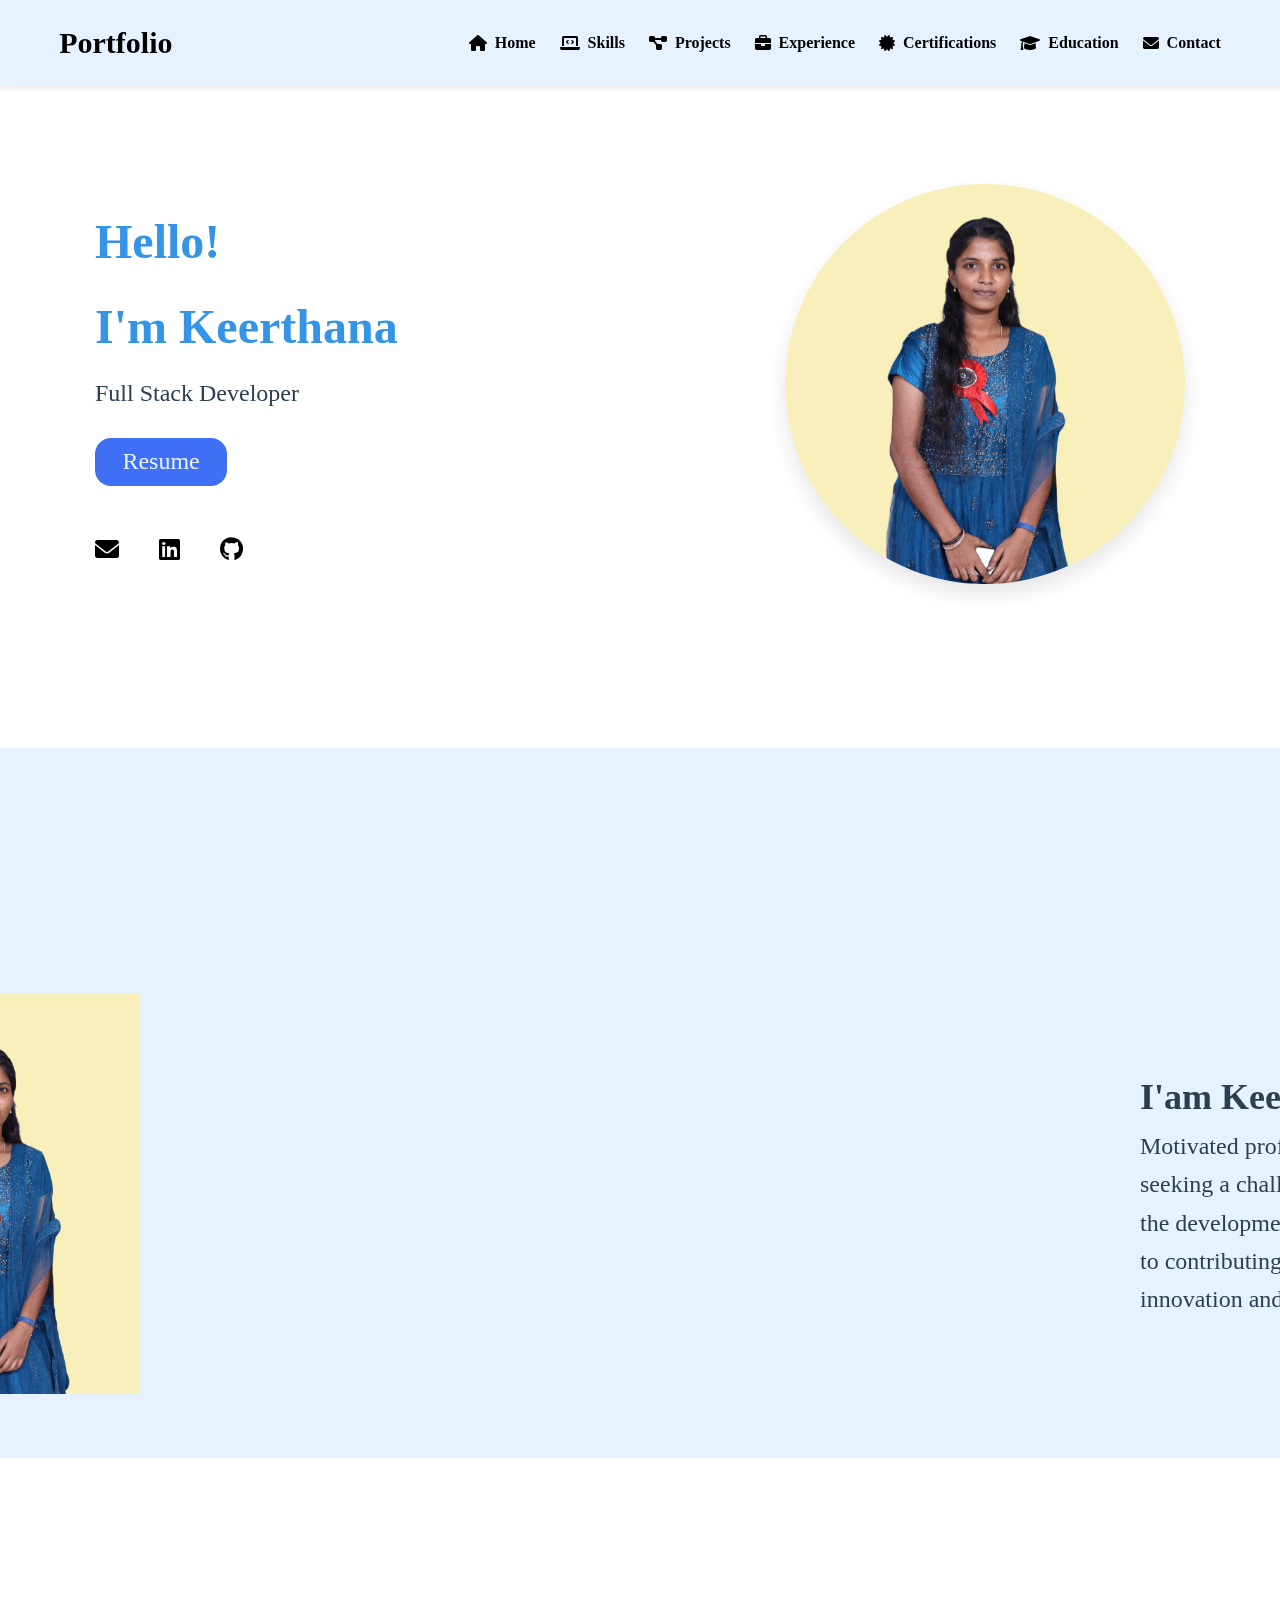
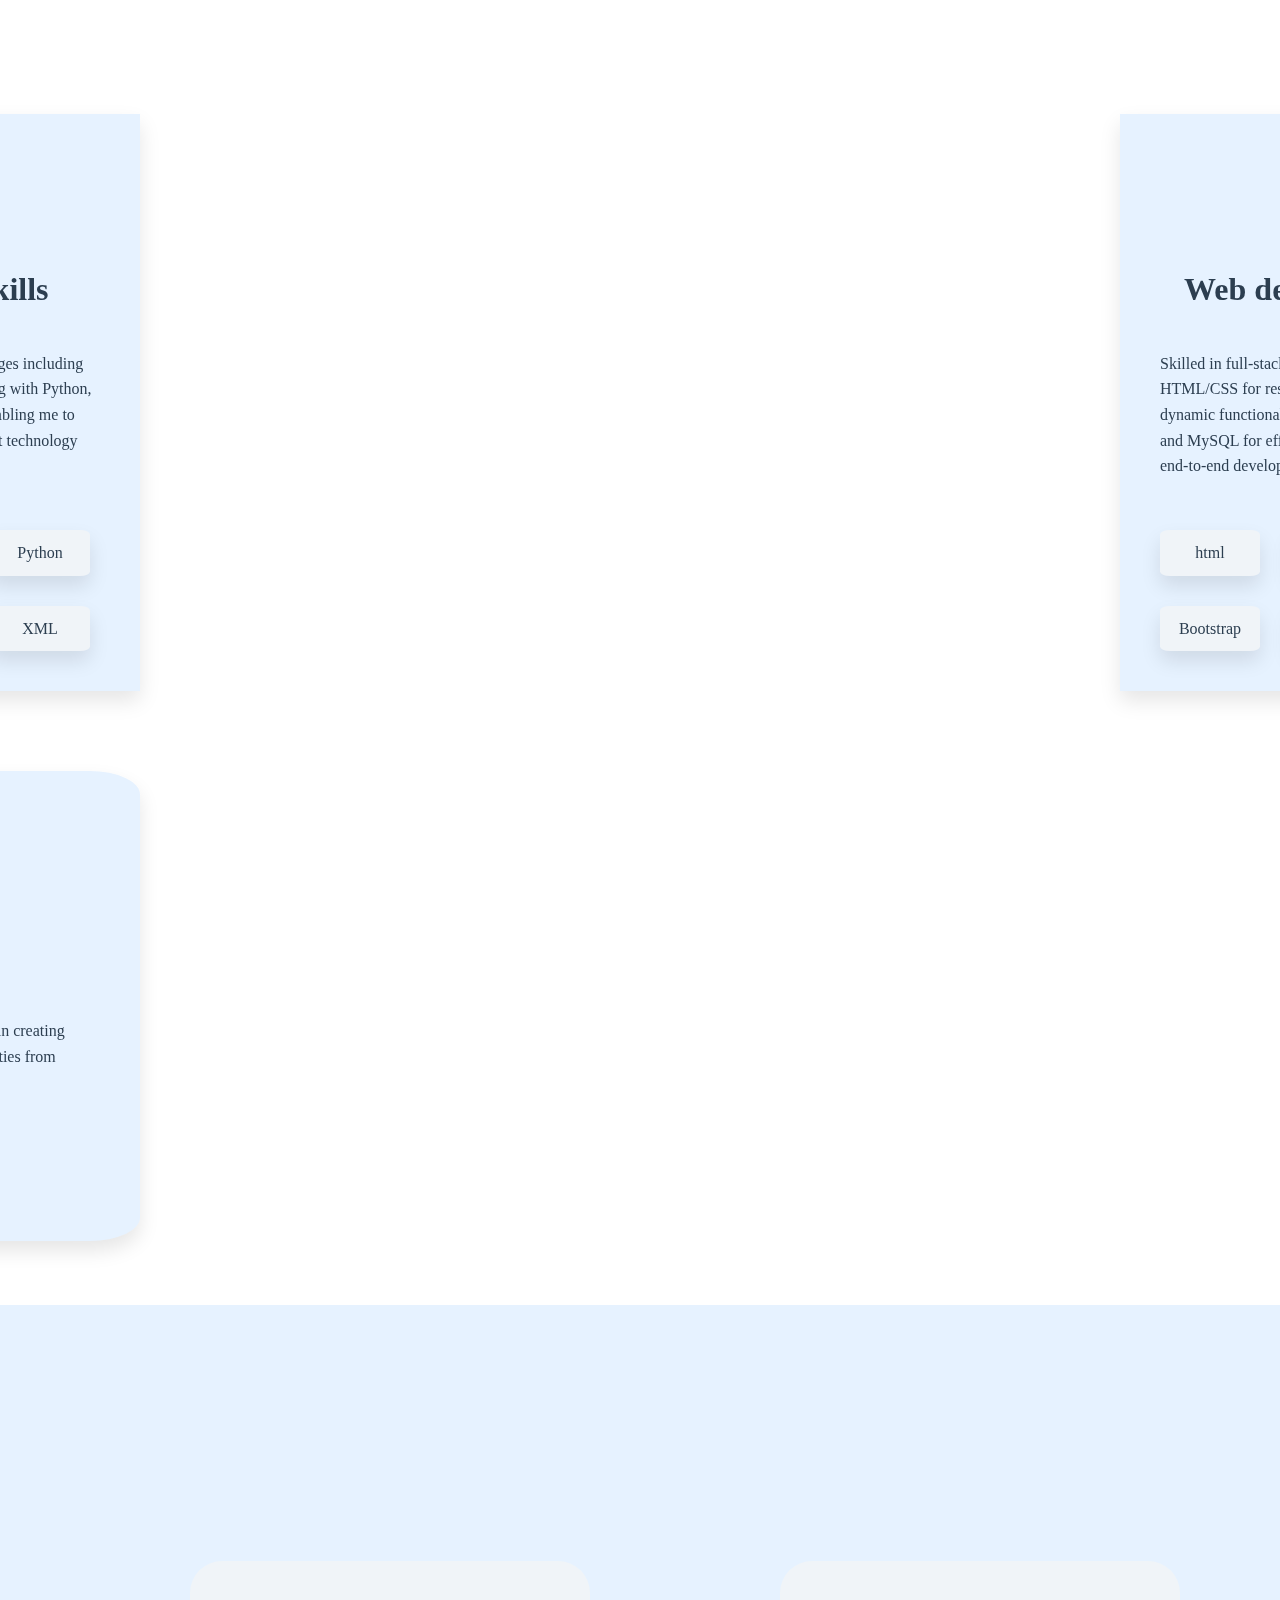
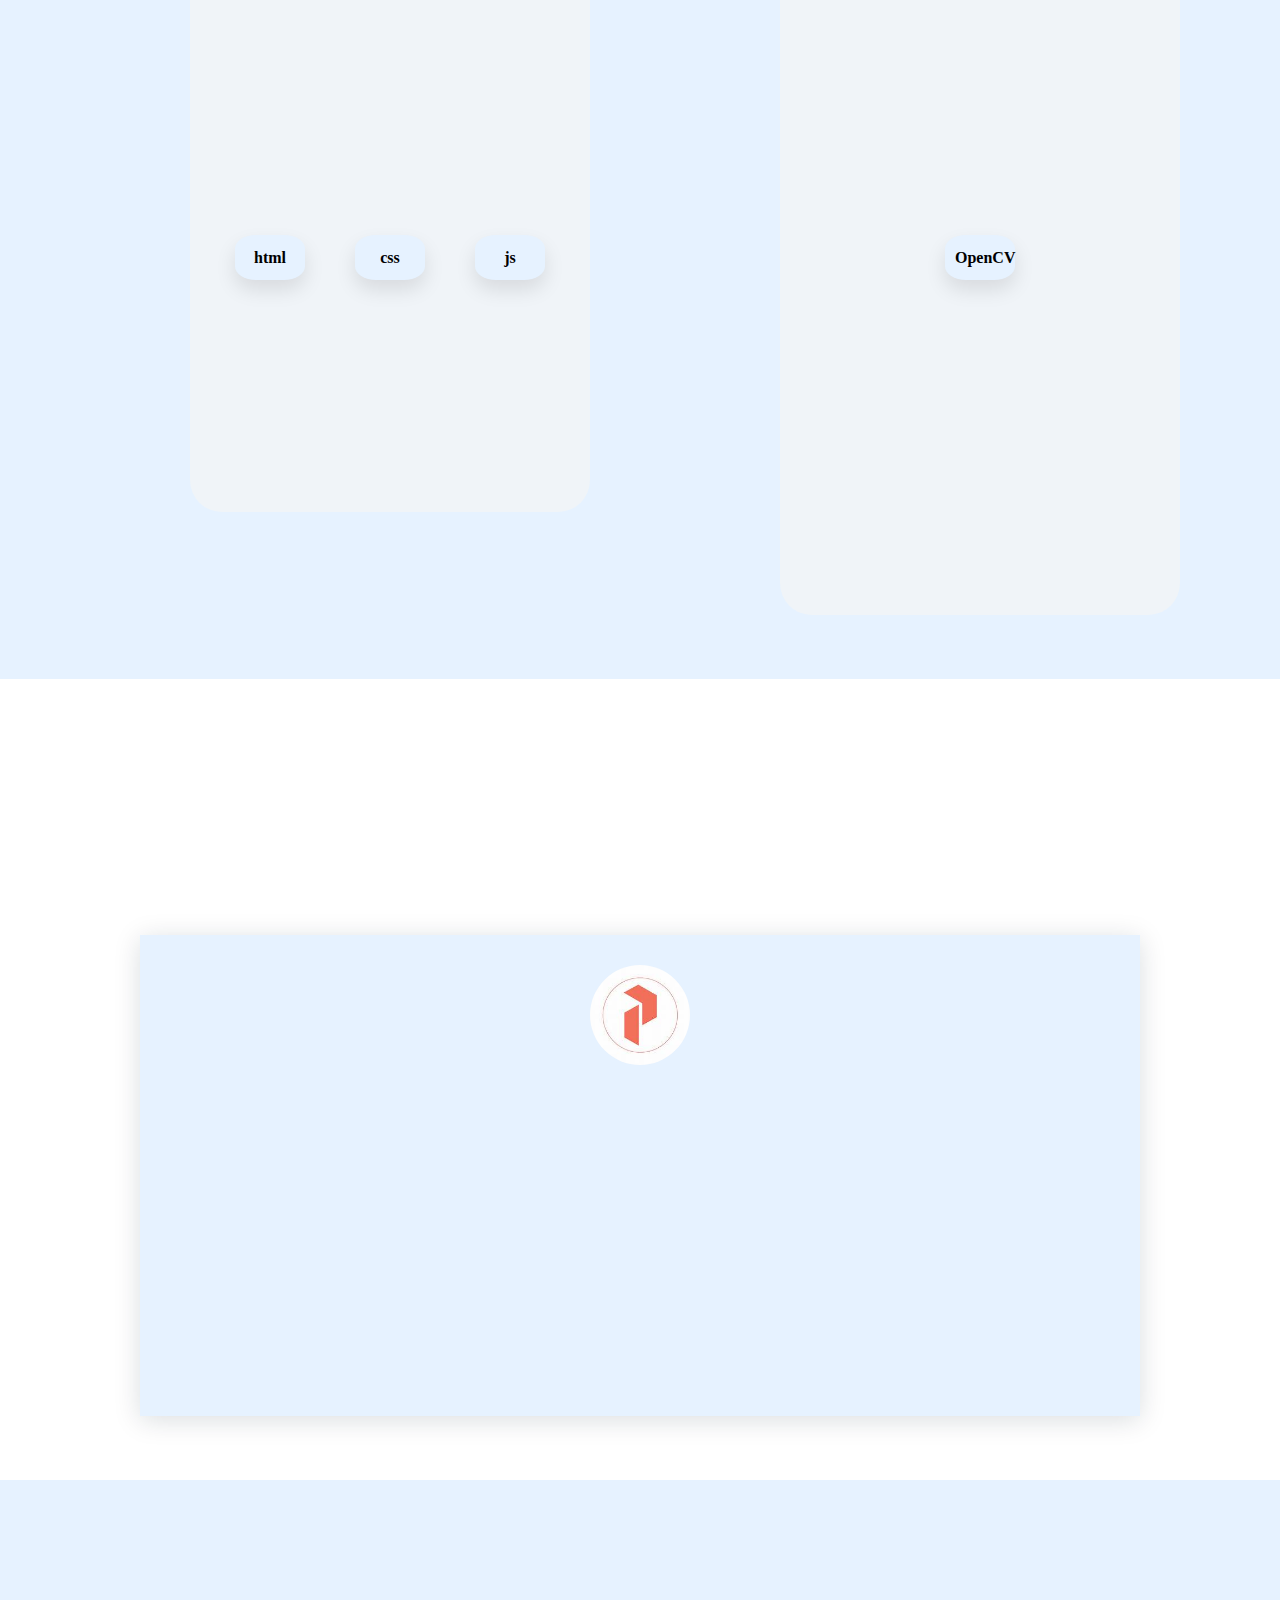
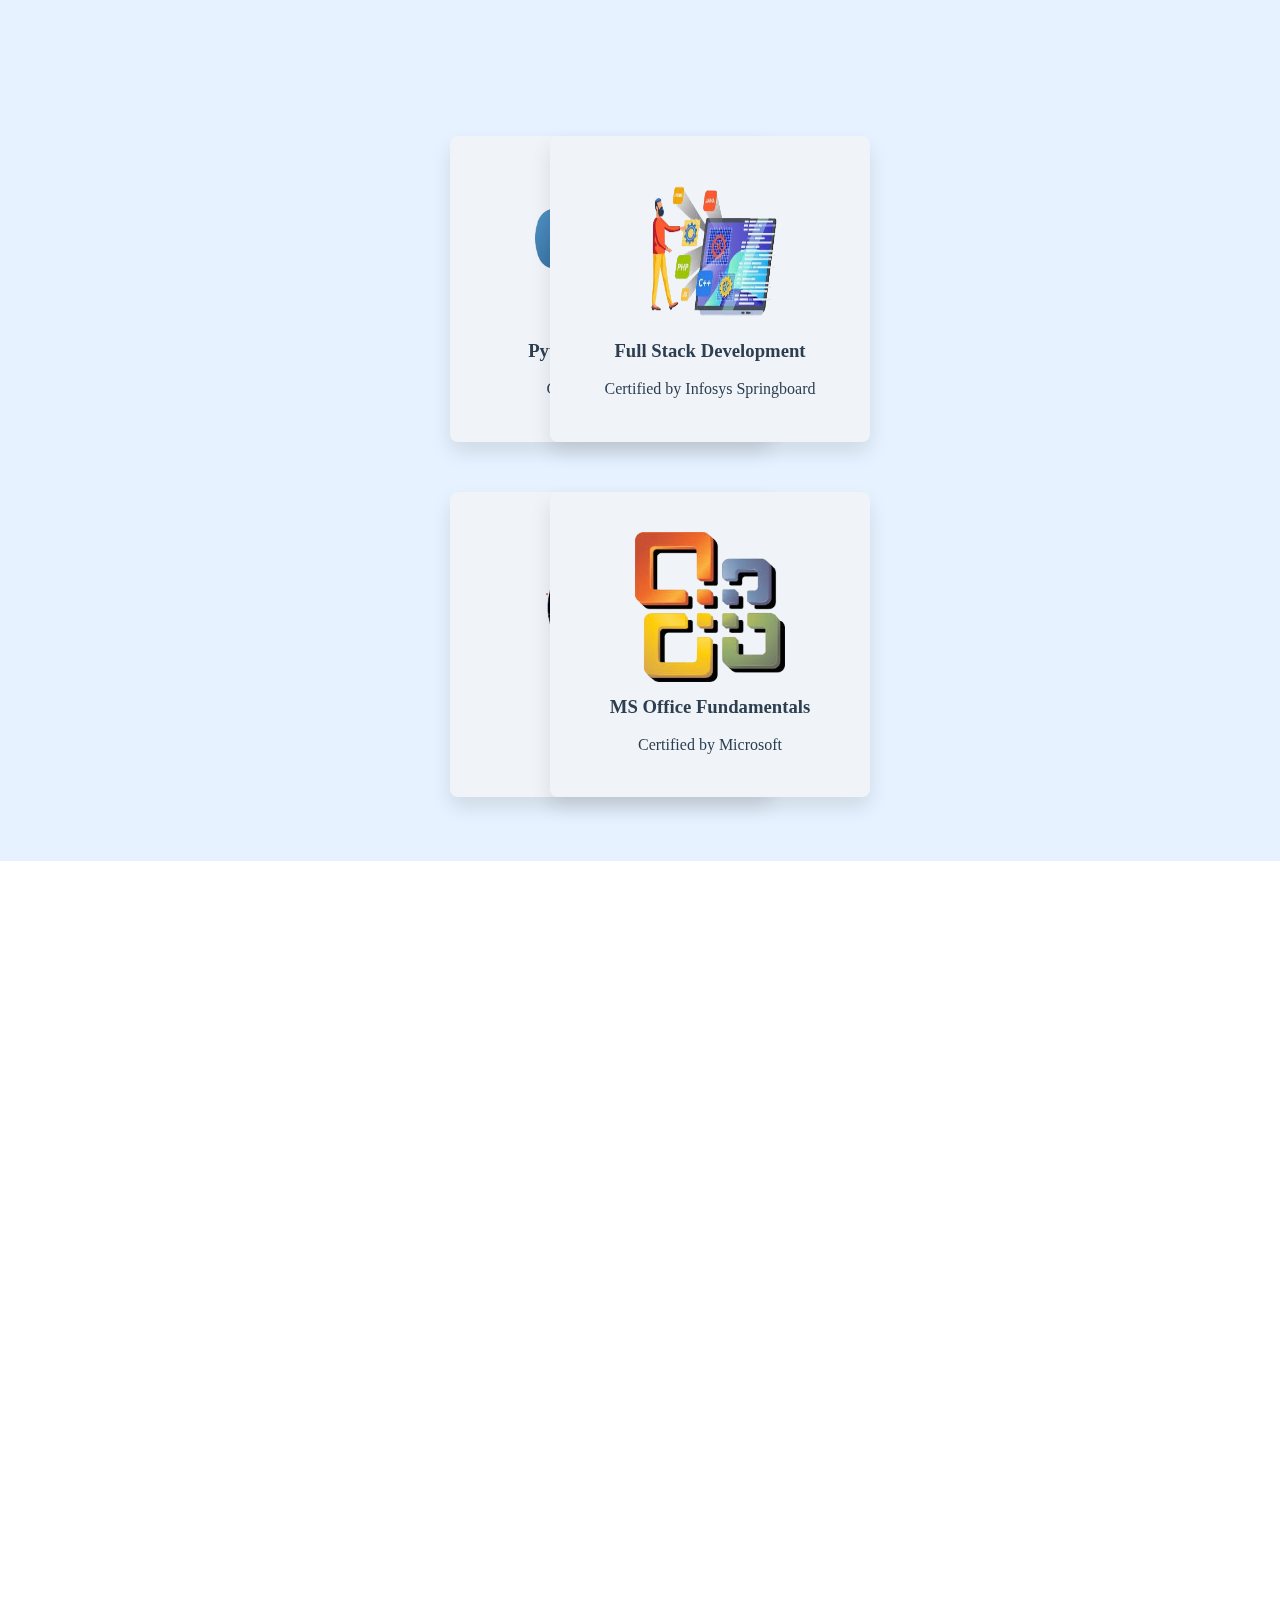
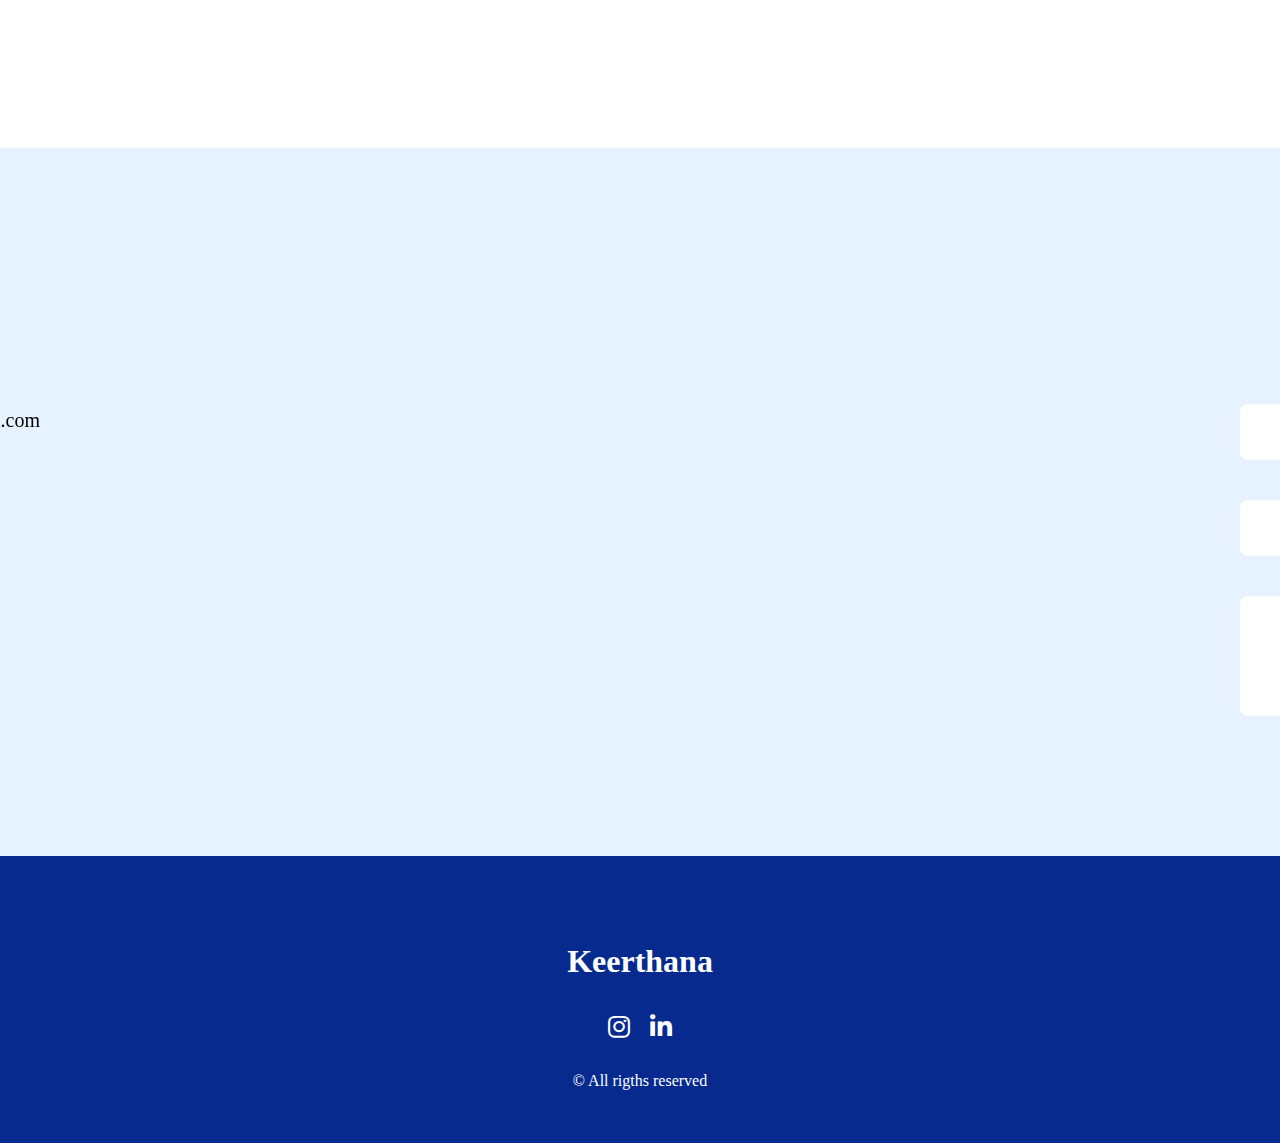
<file: index.html>
<!DOCTYPE html>
<html lang="en">
<head>
    <meta charset="UTF-8">
    <meta name="viewport" content="width=device-width, initial-scale=1.0">
    <title>Keerthana V - Portfolio</title>
   
    <link rel="stylesheet" href="./css/style.css">
    <link rel="stylesheet" href="https://cdnjs.cloudflare.com/ajax/libs/font-awesome/6.0.0-beta3/css/all.min.css">
    <link href="https://cdn.jsdelivr.net/npm/aos@2.3.4/dist/aos.css" rel="stylesheet">
    
</head>

<body>
    <nav class="navbar">
        
        <div class="navbar-container" >
            <div class="nav-port"><b>Portfolio</b></div>
            <div class="menu-toggle" id="menuToggle">
                <i class="fas fa-bars"></i>
            </div>
            <div class="nav-links" id="navLinks">
                <a href="#home"><i class="fas fa-home" ></i><b>Home</b></a>
                <a href="#skill"><i class="fas fa-laptop-code" ></i><b>Skills</b></a>
                <a href="#project"><i class="fas fa-project-diagram" ></i><b>Projects</b></a>
                <a href="#experience"><i class="fas fa-briefcase" ></i><b>Experience</b></a>
                <a href="#certification"><i class="fas fa-certificate" ></i><b>Certifications</b></a>
                <a href="#education"><i class="fas fa-graduation-cap" ></i><b>Education</b></a>
                <a href="#contact"><i class="fas fa-envelope" ></i><b>Contact</b></a>
            </div>
        </div>
    </nav>

    <section id="home" class="photo-section">
        <div class="container photo-content">
            <div class="photo-text" data-aos="slide-right" >
                <h1> Hello!</h1>
                <h1>I'm  Keerthana</h1>
                <p>Full Stack Developer</p><br>
                <div class="resume">
                    <a href="./resume/keerthana.pdf"><button>Resume</button></a>
                </div><br><br>
                <div class="photo-links">
                    <a href="mailto:keerthanavenkatachalam2004@gmail.com"><i class='fas fa-envelope fa-2x' ></i></a>
                    <a href="https://www.linkedin.com/in/keerthana-v2004/"><i class='fab fa-linkedin fa-2x' ></i></a>
                    <a href="https://github.com/Keerthanavenkatachalam/PROJECTS"><i class='fab fa-github fa-2x' ></i></a>
                   
                </div>
            </div>
            <div class="photo-container" data-aos="slide-left">
                <img src="./image/profilephoto.png" alt="Keerthana V" class="profile-photo">
            </div>
        </div>
    </section>

    <section id="about" class="about-section">
        <h1 class="section-title" data-aos="zoom-in">About</h1>
        <div class="about-container">
            
            <div class="about-photo" data-aos="slide-right">
                <img src="./image/profilephoto.png" class="about-photo">
            </div>
            <div class="about-para" data-aos="slide-left">
                <h2>I'am Keerthana</h2>
                <p>Motivated professional with expertise in technical skills seeking a challenging environment to utilize my abilities for the development and implementation of new ideas. Committed to contributing to the growth of the organization through innovation and dedication.</p>
            </div>
        </div>

    </section>

    <section id="skill" class="skill-section">
        <h1 class="section-title" data-aos="zoom-in" >Skills</h1>
        
        <div class="skill-container">
            <div class="programming" data-aos="slide-right"><div class="skill-image">
                <img src="./image/programming.png" >
                <h1>programming skills</h1><br></div>
               <p>Proficient in diverse programming languages including low-level C/C++, enterprise Java, scripting with Python, and mobile development using Kotlin, enabling me to architect optimal solutions across different technology stacks.</p><br><br>
               <div class="skill-prog">
                <div class="skill-prog1">Java </div>
                <div class="skill-prog1">C</div>
                <div class="skill-prog1">Python</div>
                <div class="skill-prog1">Kotlin</div>
                <div class="skill-prog1">C++</div>
                <div class="skill-prog1">XML</div>
                
               </div>
            </div>
            <div class="webdevelopment" data-aos="slide-left"><div class="skill-image">
                <img src="./image/wendevelopment.png" >
            <h1>Web development skills</h1><br></div>
            
            <p>Skilled in full-stack web development with expertise in HTML/CSS for responsive interfaces, JavaScript for dynamic functionality, PHP for server-side processing, and MySQL for efficient database management, enabling end-to-end development of robust web applications.</p><br><br>
               <div class="skill-prog">
                <div class="skill-prog1">html</div>
                <div class="skill-prog1">css</div>
                <div class="skill-prog1">javascript</div>
                <div class="skill-prog1">Bootstrap</div>
                <div class="skill-prog1">php</div>
                <div class="skill-prog1">mysql</div>
                
                
               </div>

        </div>
        <div class="others" data-aos="slide-right"><div class="skill-image">
            <img src="./image/others.png" >
            <h1>Others</h1><br>
            
            <p>Experienced with DevOps practices and tools including Git version control, proficient in networking fundamentals, and skilled in creating intuitive user experiences through UI/UX design principles and Figma prototyping, demonstrating end-to-end technical capabilities from design to deployment</p><br><br></div>
               <div class="skill-prog">
                <div class="skill-prog1">Devops</div>
                <div class="skill-prog1">Networking</div>
                <div class="skill-prog1">Git/Github</div>
                <div class="skill-prog1">UI/UX</div>
                <div class="skill-prog1">Figma</div>
                
               </div>

        </div>
        </div>


    </section>

    <section id="project" class="project-section">
        <h1 class="section-title" data-aos="zoom-in"> Projects</h1>
        <div class="project-container">
            <a href=" https://keerthanavenkatachalam.github.io/movieticketbooking/">
            <div class="project-card">
                <div class="project-img" data-aos="zoom-in">
                    <img src="./image/project1.png">
                </div><br>
                <div class="project-tools">
                     <h4 >html</h4>
                     <h4 >css</h4>
                     <h4 >js</h4>
                   
                </div><br>
                <div class="project-content" data-aos="zoom-in">
                    <h2><b>Movie Ticket Booking </b></h2>

                    <p>Engineered a seamless movie booking platform with three key interfaces - movie selection, seat booking, and payment processing - built using vanilla HTML, CSS and JavaScript to demonstrate front-end development expertise</p>
                </div>
             </div></a>
             <a href="https://github.com/Keerthanavenkatachalam/facerecognitionsystem">
             
             <div class="project-card">
                <div class="project-img" data-aos="zoom-in">
                    <img src="./image/project2.png">
                </div><br>
                <div class="project-tools">
                    <h4 >OpenCV</h4>
                   
                  
               </div><br>
                <div class="project-content" data-aos="zoom-in">
                    <h2><b>Face Recognition System </b></h2>
                    <p>Developed an automated attendance system using OpenCV for real-time face detection and the K-Nearest Neighbors (KNN) algorithm for face recognition. Integrated a user-friendly interface to capture and store student data. The system efficiently marks attendance by matching detected faces with the database, ensuring accuracy and saving time in classrooms or workplaces.</p>
                </div>
             </div></a>
                
            </div>
            
        </div>

    </section>
    

    <section id="experience" class="experience-section">
        <h1 class="section-title" data-aos="zoom-in">Experience</h1>
        <div class="experience-container">
            
            <div class="exp-box">
               <div class="exp-photo">
                    <img src="./image/logo.jpg">
                
                <h1 data-aos="zoom-in">SmartCliff Learning Solutions LLP </h1>
            </div><br>
            <h1 data-aos="zoom-in">Frontend Developer</h1>
            <h3 data-aos="zoom-in">Jul 2024 - Aug 2024</h3>
            
            <p data-aos="zoom-in">During my internship at SmartCliff Learning Solutions LLP, I significantly enhanced my frontend development capabilities through hands-on experience with HTML, CSS, and JavaScript. I gained practical knowledge in implementing responsive designs using the Bootstrap framework, which helped me understand the importance of mobile-first development approaches. Through completing four diverse frontend tasks, I developed strong problem-solving skills and learned to write clean, maintainable code. Working in a professional environment improved my understanding of development workflows and best practices in web development. Additionally, I gained valuable experience in collaborating with team members, meeting project deadlines, and adapting to real-world development challenges.</p>
        </div>
    </div>

    </section>
    <section id="certification" class="certification-section">
        <h1 class="section-title" data-aos="zoom-in">Certification</h1>
   <div class="certification-container">
    <div class="certification-card" data-aos="slide-left" >
        <img src="./image/py.png">
        <h3>Python Certification</h3>
        <p>Certified by Kaggle</p>
    </div>
    <div class="certification-card" data-aos="zoom-in">
       <img src="./image/and.png">
        <h3>Android App Development</h3>
        <p>Certified by Internshala</p>
    </div>
    <div class="certification-card" data-aos="slide-right">
        <img src="./image/full.png">
        <h3>Full Stack Development</h3>
        <p>Certified by Infosys Springboard</p>
    </div>
    <div class="certification-card"  data-aos="slide-left">
        <img src="./image/ai.png">
        <h3>Generative AI</h3>
        <p>Certified by IBM</p>
    </div>
    <div class="certification-card" data-aos="zoom-in">
        <img src="./image/net.png">
        <h3>Networking Essentials</h3>
        <p>Certified by Cisco</p>
    </div>
    <div class="certification-card" data-aos="slide-right">
        <img src="./image/m.png">
        <h3>MS Office Fundamentals</h3>
        <p>Certified by Microsoft</p>
    </div>
   </div>

    </section>

    <section id="education" class="education-section">
        <h1 class="section-title" data-aos="zoom-in">Education</h1>
        <div class="education-contaniner" >
        <div class="education-card" data-aos="zoom-in">
            <h2>Government College of Engineering</h2>
            <h3>2021-present</h3>
            <p><b>Currently pursuing a Bachelor's in Computer Science Engineering</b> at Government College of Engineering Dharmapuri with a strong academic performance of 83%.</p>
        </div>
       
        <div class="education-card" data-aos="zoom-in">
            <h2>The Frontline Academy</h12>
            <h3>2019-2021</h3>
            <p> I completed my <b>Higher Secondary Certificate (HSC)</b> at The Frontline Academy, Tirupur, achieving an exceptional score of 93%.</p>
        </div>
    
        <div class="education-card" data-aos="zoom-in">
            <h2>Rotary Matriculation School</h2>
            <h3>2018-2019</h3>
            <p> I completed my <b>Secondary Eduaction </b>at The Rotary Matriculation School, Tirupur, achieving an exceptional score of 92%.</p>
        </div>
    </div>

    </section>

    <section id="contact" class="contact-section">
        <h1 class="section-title" data-aos="zoom-in">Contact</h1>
        <div class="contact-container">
            <div class="contact-icons" data-aos="slide-right">
                <a href="#"><i class='fas fa-envelope-open' ></i> keerthanavenkatachalam2004@gmail.com</a><br>
                <a href="#"><i class='fas fa-phone' ></i>   8124664077</a>
                <div class="contact-links">
                    <a href="https://www.instagram.com/keerthana_venkatachalam5/profilecard/?igsh=Mmk5cXlrYnl5MmVn"><i class='fab fa-instagram' ></i></a>
                    
                    <a href="https://www.linkedin.com/in/keerthana-v2004/"><i class='fab fa-linkedin-in' ></i></a>
                </div>
            </div>
            <form class="contact-form" data-aos="slide-left">
                <input class="contact-content" type="text" placeholder="Your Name" required>
               <input class="contact-content" type="email" placeholder="Your Email" required>
               <textarea class="contact-content" placeholder="Your Message" rows="5" required></textarea>
               <button class="contact-button" type="submit">
                    Send Message
                </button>
            </form>
        </div>
    </section>


    <footer id="footer" class="footer-section">
       <div class="footer-container" >
        <div><h1 >Keerthana</h1></div>
            <div class="footer-links" >
                <a href="https://www.instagram.com/keerthana_venkatachalam5/profilecard/?igsh=Mmk5cXlrYnl5MmVn"><i class='fab fa-instagram' ></i></a>
                    
                    <a href="https://www.linkedin.com/in/keerthana-v2004/"><i class='fab fa-linkedin-in' ></i></a>
            </div>
           <div><p class="footer__copy">&#169; All rigths reserved</p></div> 
        </div>
    </footer>
    
    <script src="https://cdn.jsdelivr.net/npm/aos@2.3.4/dist/aos.js"></script>
   <script>
    AOS.init({
      duration: 1000,  // Animation duration
      once: false,      // Animate only once
    });




    
  </script>
  <script src="./js/javascript.js"></script>
</body>
</html>
</file>
<file: css/style.css>
* {
    margin: 0;
    padding: 0;
    box-sizing: border-box;
    font-family: cursive;
}
html{
    scroll-behavior:smooth;
    overflow-x: hidden;
}

body {
    background-color: #f0f4f8;
    color: #2c3e50;
    line-height: 1.6;
    scroll-behavior: smooth;
    overflow-x: hidden;
}

.navbar {
    background-color: #e6f2ff;
    position: fixed;
    width: 100%;
    top: 0;
    z-index: 1000;
    box-shadow: 0 2px 5px rgba(0,0,0,0.1);
}

.navbar-container {
    width: 1200px;
    display: flex;
    justify-content: space-between;
    align-items: center;
    width: 1200px;
    margin: 0 auto;
    padding: 1.2rem ;
}
.nav-port{
    color:black;
    font-weight: bolder;
    font-size:30px;
    
}
.nav-links {
    
    display: flex;
    gap: 1.5rem;
}

.menu-toggle {
    display: none;
    cursor: pointer;
    font-size: 24px;
    color: black;
}

.nav-links a {
    color:black;
    text-decoration:none ;
    font-weight: 500;
    display: flex;
    align-items: center;
    gap: 0.5rem;
    position: relative;
    
}

.nav-links a:hover::after{
   position: absolute;
   content: "";
   width: 100%;
   height: 0.18rem;
   left: 0;
   top: 2rem;
   background-color: hsl(224, 89%, 60%);
   

}

.container {
    width: 1090px;
    margin: 0 auto;
    max-width: 1100px;
    padding-top: 120px;
    padding-bottom: 100px;

}

.photo-section {
    width: 100%;
    background-color: white;
    display: flex;
    align-items: center;
    padding: 4rem 0;
}

.photo-content {
    display: flex;
    align-items: center;
    justify-content: space-between;
}

.photo-text {
    flex: 1;
    padding-right: 2rem;
    animation: slideInLeft ;
    animation-duration: 3s;
    
}

.photo-text h1 {
    font-size: 3rem;
    color: #3494e6;
    margin-bottom: 0.5rem;
    font-family: Georgia, serif;

}


.photo-text p {
    font-size: 1.5rem;
    color:blac2;
}

.resume button
{
    border-radius: 1rem;
    background-color: hsl(224, 89%, 60%);
    color: #e6f2ff;
    width: 25%;
    padding: 2%;
    border-style: none;
    font-size: 1.5rem;
    cursor: pointer;
}
.resume button:hover{
    background-color:hsl(224, 81%, 26%); ;
}
.photo-links{

    display: flex;
    gap: 40px;


}
.photo-links a{
    font-size: 12px;
    color: black;
}
.photo-container {
    flex: 1;
    display: flex;
    justify-content: flex-end;
    animation: slideInRight ;
    
}


.profile-photo {
    width: 400px;
    height: 400px;
    border-radius: 50%;
    object-fit: cover;
    box-shadow: 0 10px 20px rgba(0,0,0,0.1);
    transition: transform 0.3s ease;
}
.profile-photo:hover{
    transform: scale(1.2);
}

/*section*/
section {
    padding: 4rem 0;
    
    
}

.section-title {
    position: relative;
    font-size: 2.5rem;
    color: hsl(224, 89%, 60%);
    margin-top: 1rem;
    margin-bottom: 2rem;
    text-align: center;
    
  }
  
  .section-title::after {
    position: absolute;
    content: "";
    width: 64px;
    height: 0.18rem;
    left: 0;
    right: 0;
    margin: auto;
    top: 3.5rem;
    background-color: hsl(224, 89%, 60%);
  }
  



/*about section*/

.about-section{
    background-color: #e6f2ff;
}

.about-container{
    width: 1200px;
    margin: 0 auto;
    max-width: 1000px;
    padding-top: 70px;
    display: flex;
    gap: 90px;
    align-items: center;
    

}
.about-photo{ 
    width: 300px;
    height: 400px;
    object-fit: cover;
    
    
    
      
}


.about-para{
    font-size: 1.5rem;
    
   
}

/*skill section*/

.skill-section{
    background-color: white;
}


.skill-container{
    width: 1200px;
    margin: 0 auto;
    max-width: 1000px;
    padding-top: 80px;
    display: flex;
    flex-wrap: wrap;
    gap: 80px;
}
.skill-container h1{
    text-align: center;
}
.skill-prog{
    display: flex;
    flex-wrap: wrap;
    gap:30px;

}
.skill-prog1{
    width: 100px;
    
    box-shadow: 0 10px 20px rgba(0,0,0,0.1);
    background-color: #f0f4f8;
    text-align: center;
    padding: 10px;
    border-radius: 10%;
}
.skill-prog1:hover{
    transform: scale(1.1);
}
.skill-container img{
    width: 100px;
    height: 100px;
    border-radius: 10%;
    object-fit: cover;
      
}
.skill-image{
    display: flex;
    flex-direction: column;
    align-items: center;
    gap:10px;
}
.programming{
    padding: 40px;
    width:450px;
    
    background-color: #e6f2ff;
    box-shadow: 0 10px 20px rgba(0,0,0,0.1);
    
}
.webdevelopment{
    padding: 40px;
    width:450px;
    
    background-color: #e6f2ff;
    box-shadow: 0 10px 20px rgba(0,0,0,0.1);
    
}
.others{ 
    border-radius: 5%;
    padding: 40px;
    background-color: #e6f2ff;
    box-shadow: 0 10px 20px rgba(0,0,0,0.1);
   
}

/*projects*/

.project-section{
    background-color: #e6f2ff;
}

.project-container{
    width: 1200px;
    margin: 0 auto;
    max-width: 1200px;
    padding-top: 80px;
    display: flex;
    flex-direction: row; 
    justify-content: space-around;
    gap:70px;
    padding-left: 90px;
}
.project-container a{
    text-decoration: none;
    color: black;
}
.project-card{
      
    width:400px;
    background-color: #f0f4f8;
    border-radius: 2rem;   
    display: flex;
    flex-direction: column;
    align-items: center;
    padding: 40px;
}
.project-card:hover{
    transform: scale(1.1);
}
.project-card img{
    width: 350px;
    height: 200px;
}

.project-content{
    display: flex;
    flex-direction: column;
    
    
}
.project-content p{
    text-align:justify;
}
.project-content h2{
    text-align:center;
}
.project-tools{
     display: flex;
     justify-content: space-between;
     gap: 50px;
}
.project-tools h4{
    width:70px;
    text-align: center;
    padding:10px;
    border-radius: 30%;
    background-color: #e6f2ff;
    box-shadow: 0 10px 20px rgba(0,0,0,0.1);
}







/* experience*/

.experience-section{
    background-color: white;

}

.experience-container{
    width: 1200px;
    margin: 0 auto;
    max-width: 1200px;
    padding-top: 80px;  
    display: flex;
    padding-left: 100px;
    align-items: center;

}

.exp-box{
    padding: 30px;
    width: 1000px;
    box-shadow: 0px 4px 25px rgba(14, 36, 49, 0.15);
    background-color: #e6f2ff;
    
    
}
.exp-photo{
    display: flex;
    align-items: center;
    flex-direction: column;
    gap:10px  ;
}
.exp-box img{
    width: 100px;
    height: 100px;
    border-radius: 50%   
   
}


/*certification*/

.certification-section{
    background-color: #e6f2ff;
}


.certification-container{
    width: 1200px;
    margin:0 auto;
    max-width: 1200px;
    padding-top:80px;
    display: flex;
    flex-direction: row; 
    flex-wrap: wrap;
    gap:50px;
    padding-left: 90px;
    

}
.certification-card{
    width: 320px;
    background-color: #f0f4f8;
    
    box-shadow: 0 10px 20px rgba(0,0,0,0.1);
    
    padding: 40px;
    border-radius: 0.5rem;
    
    display: flex;
    flex-direction: column;
    gap: 10px;
    align-items: center;
}
.certification-card:hover{
    transform: scale(1.1);
    box-shadow: 0px 4px 25px rgba(14, 36, 49, 0.15);
}
.certification-card img{
    width: 150px;
    height:150px;

}


/*Education*/

.education-section{
    background-color: white;
}

.education-contaniner{
    width: 1200px;
    margin:0 auto;
    max-width: 1200px;
    padding-top:80px;
    display: flex;
    flex-direction: column;
    gap: 40px;
    padding-left: 120px;
}
.education-card{
    background-color: #e6f2ff;
    width: 1000px;
    padding: 30px;
    box-shadow: 0px 4px 25px rgba(14, 36, 49, 0.15);
    

}

.education-card:hover{
    transform:scale(1.1);
}

/*contact*/

.contact-section{
    background-color: #e6f2ff;
}

.contact-container{
    width: 1200px;
    margin:0 auto;
    max-width: 1200px;
    padding-top:80px;
    
    display: flex;
    flex-direction: row;
   justify-content:space-between;
    
}
.contact-icons{
    display: flex;
    flex-direction: column;
    
    
}
.contact-icons a{
    text-decoration: none;
    color: black;
    font-size: 20px;

}
.contact-form{
    display: flex;
    flex-direction: column;
    gap: 40px; 
    align-items: center;
    
}
.contact-content{
    width: 400px;
    padding: 20px;
    border-radius: 0.5rem;
    border-style: none;
    text-align: center;
}
.contact-button{
    width: 200px;
    padding: 10px;
    background-color: hsl(224, 89%, 60%);
    color: white;
    border-radius: 1rem;
    border-style: none;
}

.contact-links {
      display:flex;
      gap:40px;
      padding-top: 40px;
      
}
.contact-links a{
    font-size: 25px;
}



/*footer*/

.footer-section{
    background-color: hsl(224, 92%, 29%);
}
.footer-container{
    width: 1200px;
    margin:0 auto;
    max-width: 1200px;
    padding-top:80px;
    display: flex;
    align-items: center;
    color: white;
    flex-direction: column;
    gap: 20px;
    padding-bottom: 50px;

}

.footer-links {
    
    display: flex;
    color: white;
    gap:20px;
    text-decoration: none;
    
    
}
.footer-links a{
    font-size: 25px; 
    color: white;
}

.hidden {
    opacity: 0;
    
  }



  @media screen and (max-width: 1200px) {
    .navbar-container,
    .container,
    .about-container,
    .skill-container,
    .project-container,
    .experience-container,
    .certification-container,
    .education-contaniner,
    .contact-container,
    .footer-container {
        width: 90%;
        padding-left: 20px;
        padding-right: 20px;
    }
    
    .project-container{
        display: flex;
        flex-direction: column;
        justify-content: center;
        align-items: center;
    }

    

    .project-card img {
        width: 100%;
        height: auto;
    }

    .skill-container{
        display: flex;
        flex-direction: column;
        justify-content: space-around;
        align-items: center;
    }
    .education-card {
        width: 100%;
    }
}

/* Tablets (max-width: 768px) */
@media screen and (max-width: 768px) {
    
    .menu-toggle {
        display: block;
        position: absolute;
        right: 20px;
        top: 20px;
    }

    .navbar-container {
        position: relative;
        padding: 1rem;
    }

    .nav-links {
        display: none;
        width: 100%;
        padding: 10px 0;
        background-color: transparent;
        text-align: center;
    }

    .nav-links.active {
        display: flex;
        flex-direction: column;
        gap: 20px;
        padding: 20px 0;
    }

    .nav-links a {
        padding: 10px;
        width: 100%;
        justify-content: center;
    }

    .nav-links a:hover::after {
        display: none;
    }

    /* Add background highlight on hover instead of underline */
    .nav-links a:hover {
        transform: scale(1.1);
        color: white;
    }

    .photo-content {
        flex-direction: column-reverse;
        text-align: center;
    }

    .photo-text {
        padding-right: 0;
        margin-top: 2rem;
    }

    .photo-links {
        justify-content: center;
    }

    .about-container {
        flex-direction: column;
        text-align: center;
    }

    .skill-container {
        gap: 40px;
    }

    .programming,
    .webdevelopment,
    .others {
        width: 100%;
    }

    .project-container{
        display: flex;
        flex-direction: column;
        justify-content: center;
        align-items: center;
    }

    .project-card {
        width: 90%;
    }

    .certification-container {
        justify-content: center;
    }

    .certification-card {
        width: 100%;
        
    }

    .contact-container {
        flex-direction: column;
        align-items: center;
        gap: 3rem;
    }

    .contact-icons {
        text-align: center;
    }
}

/* Mobile Devices (max-width: 480px) */
@media screen and (max-width: 480px) {


   
    
    
    .nav-port {
        
        font-size: 24px;
        margin-left: 10px;
    }

    .menu-toggle {
        top: 15px;
    }

    .photo-text h1 {
        font-size: 2rem;
    }

    .photo-text p {
        font-size: 1.2rem;
    }

    .profile-photo {
        width: 300px;
        height: 300px;
    }

    .resume button {
        width: 50%;
    }

    .section-title {
        font-size: 2rem;
    }

    .about-para {
        font-size: 1.2rem;
    }

    .skill-prog1 {
        width: 80px;
        font-size: 14px;
    }

    .certification-card {
        width: 70%;
        height: 200px;
        display: flex;
        flex-direction: column;
        padding: 10px;


    }
    .certification-card img{
        width: 50px;
    height:50px;
    }
    .certification-card h3,p{
        font-size: 14px;
    }

    .contact-content {
        width: 100%;
    }

    .contact-button {
        width: 80%;
    }
    .contact-icons{
        display: none;
    }
}

/* Small Mobile Devices (max-width: 320px) */
@media screen and (max-width: 320px) {
    body{
        overflow-x: hidden;
    }
    .nav-port {
        font-size: 24px;
        margin-left: 10px;
    }

    .menu-toggle {
        top: 15px;
    }

    .profile-photo {
        width: 250px;
        height: 250px;
    }

    .photo-text h1 {
        font-size: 1.8rem;
    }

    .skill-prog1 {
        width: 70px;
        font-size: 12px;
    }
}
</file>
